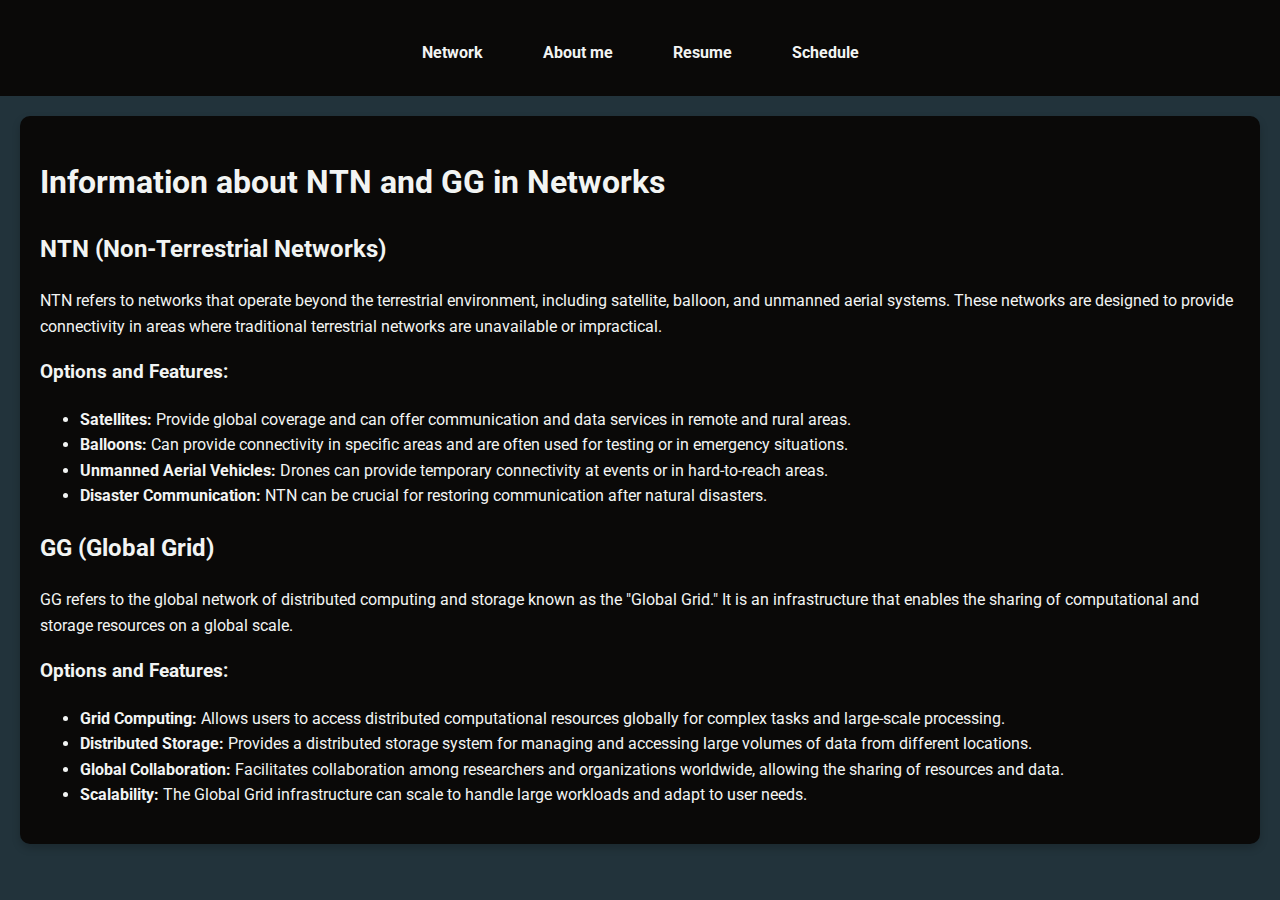
<file: index.html>
<!DOCTYPE html>
<html lang="en">
<head>
    <meta charset="UTF-8">
    <meta name="viewport" content="width=device-width, initial-scale=1.0">
    <title>Network Information</title>
    <link rel="stylesheet" href="styles.css">
    <link rel="stylesheet" href="https://fonts.googleapis.com/css2?family=Roboto:wght@400;700&display=swap">

</head>
<body>
    <header>
        <nav>
            <a href="index.html">Network</a>
            <a href="pagina1.html">About me</a>
            <a href="pagina2.html">Resume</a>
            <a href="pagina3.html">Schedule</a>
        </nav>
    </header>

    <main>
        <h1>Information about NTN and GG in Networks</h1>

        <section>
            <h2>NTN (Non-Terrestrial Networks)</h2>
            <p>
                NTN refers to networks that operate beyond the terrestrial environment, including satellite, balloon, and unmanned aerial systems. These networks are designed to provide connectivity in areas where traditional terrestrial networks are unavailable or impractical.
            </p>
            <h3>Options and Features:</h3>
            <ul>
                <li><strong>Satellites:</strong> Provide global coverage and can offer communication and data services in remote and rural areas.</li>
                <li><strong>Balloons:</strong> Can provide connectivity in specific areas and are often used for testing or in emergency situations.</li>
                <li><strong>Unmanned Aerial Vehicles:</strong> Drones can provide temporary connectivity at events or in hard-to-reach areas.</li>
                <li><strong>Disaster Communication:</strong> NTN can be crucial for restoring communication after natural disasters.</li>
            </ul>
        </section>

        <section>
            <h2>GG (Global Grid)</h2>
            <p>
                GG refers to the global network of distributed computing and storage known as the "Global Grid." It is an infrastructure that enables the sharing of computational and storage resources on a global scale.
            </p>
            <h3>Options and Features:</h3>
            <ul>
                <li><strong>Grid Computing:</strong> Allows users to access distributed computational resources globally for complex tasks and large-scale processing.</li>
                <li><strong>Distributed Storage:</strong> Provides a distributed storage system for managing and accessing large volumes of data from different locations.</li>
                <li><strong>Global Collaboration:</strong> Facilitates collaboration among researchers and organizations worldwide, allowing the sharing of resources and data.</li>
                <li><strong>Scalability:</strong> The Global Grid infrastructure can scale to handle large workloads and adapt to user needs.</li>
            </ul>
        </section>
    </main>
</body>
</html>
</file>
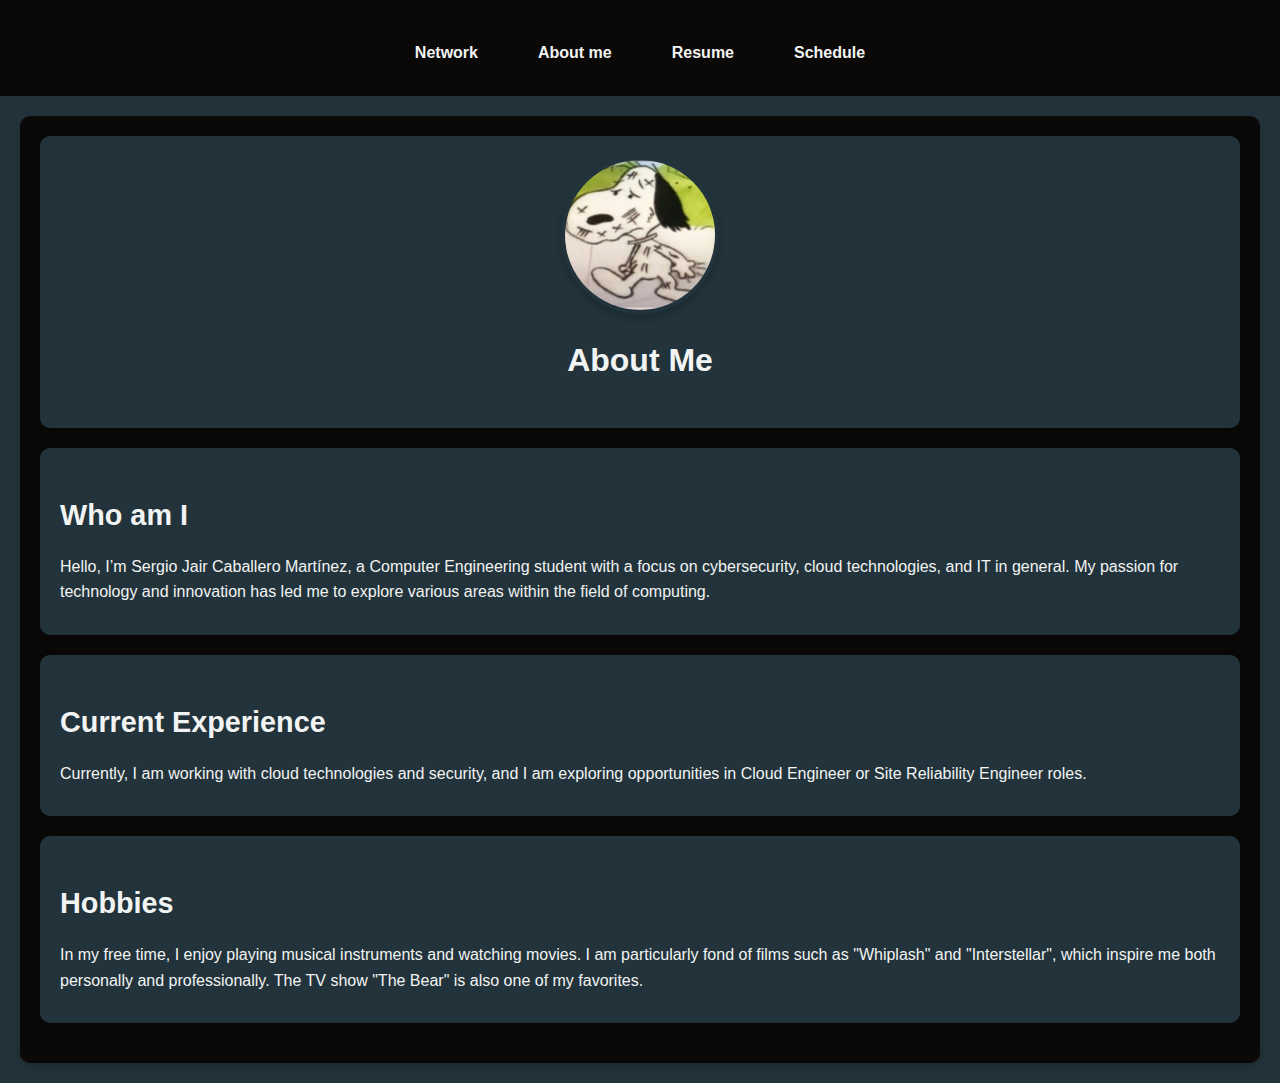
<file: pagina1.html>
<!DOCTYPE html>
<html lang="en">
<head>
    <meta charset="UTF-8">
    <meta name="viewport" content="width=device-width, initial-scale=1.0">
    <title>About Me</title>
    <link rel="stylesheet" href="styles.css">
</head>
<body>
    <header>
        <nav>
            <a href="index.html">Network</a>
            <a href="pagina1.html">About me</a>
            <a href="pagina2.html">Resume</a>
            <a href="pagina3.html">Schedule</a>
        </nav>
    </header>
    <main>
        <section class="intro">
            <div class="profile-card">
                <img src="snoopy.jpeg" alt="Profile Picture" class="profile-img">
                <h1>About Me</h1>
            </div>
        </section>
        <section class="bio-card">
            <h2>Who am I</h2>
            <p>Hello, I’m Sergio Jair Caballero Martínez, a Computer Engineering student with a focus on cybersecurity, cloud technologies, and IT in general. My passion for technology and innovation has led me to explore various areas within the field of computing.</p>
        </section>
        <section class="bio-card">
            <h2>Current Experience</h2>
            <p>Currently, I am working with cloud technologies and security, and I am exploring opportunities in Cloud Engineer or Site Reliability Engineer roles.</p>
        </section>
        <section class="bio-card">
            <h2>Hobbies</h2>
            <p>In my free time, I enjoy playing musical instruments and watching movies. I am particularly fond of films such as "Whiplash" and "Interstellar", which inspire me both personally and professionally. The TV show "The Bear" is also one of my favorites.</p>
        </section>
    </main>
</body>
</html>
</file>
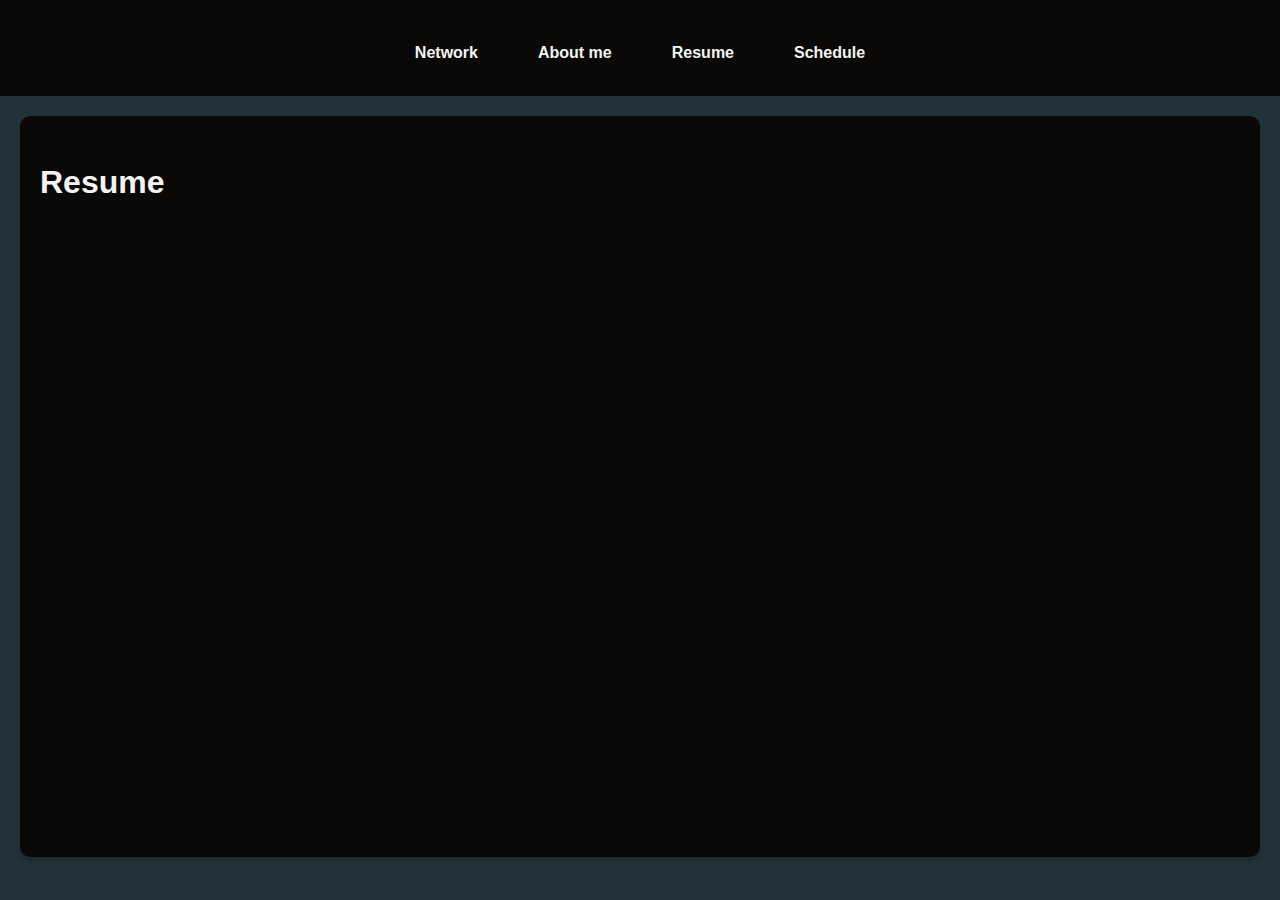
<file: pagina2.html>
<!DOCTYPE html>
<html lang="en">
<head>
    <meta charset="UTF-8">
    <meta name="viewport" content="width=device-width, initial-scale=1.0">
    <title>Resume</title>
    <link rel="stylesheet" href="styles.css">
</head>
<body>
    <header>
        <nav>
            <a href="index.html">Network</a>
            <a href="pagina1.html">About me</a>
            <a href="pagina2.html">Resume</a>
            <a href="pagina3.html">Schedule</a>
        </nav>
    </header>
    <main>
        <div class="resume-container">
            <h1>Resume</h1>
        
            <iframe src="CV_Sergio_Caballero.pdf" width="100%" height="600px" style="border: none;"></iframe>
        </div>
    </main>
</body>
</html>
</file>
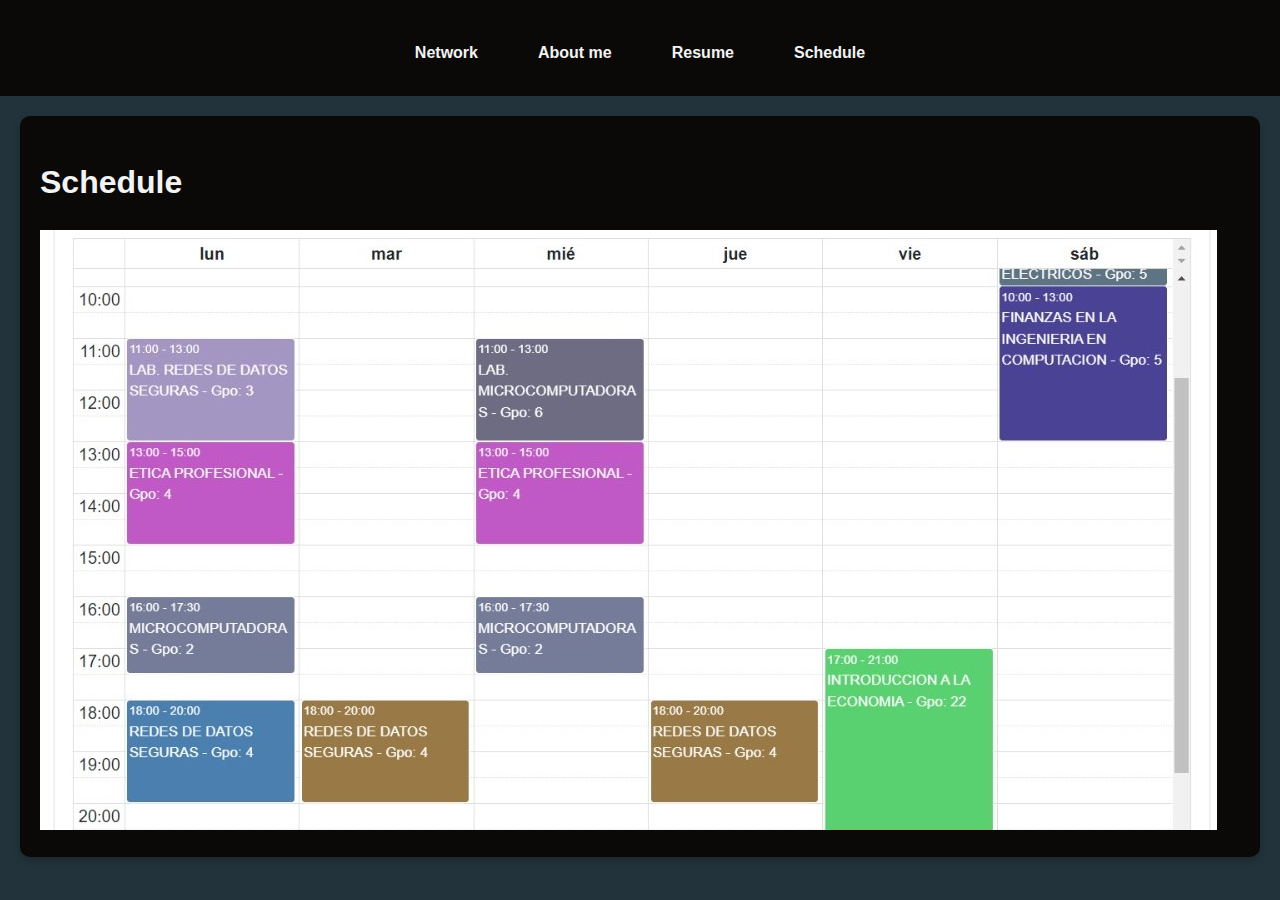
<file: pagina3.html>
<!DOCTYPE html>
<html lang="en">
<head>
    <meta charset="UTF-8">
    <meta name="viewport" content="width=device-width, initial-scale=1.0">
    <title>Schedule</title>
    <link rel="stylesheet" href="styles.css">
</head>
<body>
    <header>
        <nav>
            <a href="index.html">Network</a>
            <a href="pagina1.html">About me</a>
            <a href="pagina2.html">Resume</a>
            <a href="pagina3.html">Schedule</a>
        </nav>
    </header>
    <main>
        <div class="schedule-container">
            <h1>Schedule</h1>
            <iframe src="schedule.jpeg" width="100%" height="600px" style="border: none;"></iframe>
        </div>
    </main>
</body>
</html>
</file>
<file: styles.css>
/* Estilos para el body */
body {
    font-family: 'Roboto', sans-serif;
    line-height: 1.6;
    color: #f2f4f3; /* Texto en blanco humo */
    background-color: #22333B; /* Fondo en gunmetal */
    margin: 0;
}

/* Estilos para el header */
header {
    background-color: #0a0908; /* Color negro */
    color: #f2f4f3; /* Texto en blanco humo */
    padding: 20px 0;
    text-align: center;
}

/* Estilos para el menú de navegación */
nav {
    display: flex;
    justify-content: center;
    gap: 20px;
    margin-top: 10px;
}

nav a {
    color: #f2f4f3;
    text-decoration: none;
    padding: 10px 20px;
    font-weight: bold;
    transition: background-color 0.3s, color 0.3s;
}

nav a:hover {
    background-color: #22333B; /* Fondo en gunmetal */
    color: #f2f4f3; /* Texto en blanco humo */
    border-radius: 5px;
}

/* Estilos para el main */
main {
    max-width: 1200px;
    margin: 20px auto;
    padding: 20px;
    background-color: #0a0908; /* Color negro */
    border-radius: 10px;
    box-shadow: 0 4px 8px rgba(0, 0, 0, 0.2);
}

/* Estilos para la sección de introducción */
.intro {
    text-align: center;
    margin-bottom: 20px;
}

.profile-card {
    display: flex;
    flex-direction: column;
    align-items: center;
    background-color: #22333B; /* Fondo en gunmetal */
    border-radius: 10px;
    box-shadow: 0 4px 8px rgba(0, 0, 0, 0.2);
    padding: 20px;
    animation: fadeIn 1s ease-out;
}

.profile-img {
    width: 150px;
    height: 150px;
    border-radius: 50%;
    object-fit: cover;
    border: 4px solid #00020800; /* Borde negro transparente */
    box-shadow: 0 4px 8px rgba(0, 0, 0, 0.2);
    animation: scaleUp 1s ease-in-out;
}

/* Estilos para las tarjetas de biografía */
.bio-card {
    background-color: #22333B; /* Fondo en gunmetal */
    border-radius: 10px;
    box-shadow: 0 4px 8px rgba(0, 0, 0, 0.2);
    padding: 20px;
    margin-bottom: 20px;
    animation: fadeIn 1s ease-out;
}

.bio-card h2 {
    font-size: 1.8em;
    color: #f2f4f3; /* Texto en blanco humo */
    margin-bottom: 10px;
}

.bio-card p {
    font-size: 1em;
    line-height: 1.6;
    color: #f2f4f3; /* Texto en blanco humo */
    margin-bottom: 10px;
}

/* Animaciones */
@keyframes fadeIn {
    from {
        opacity: 0;
    }
    to {
        opacity: 1;
    }
}

@keyframes scaleUp {
    from {
        transform: scale(0.9);
    }
    to {
        transform: scale(1);
    }
}
</file>
